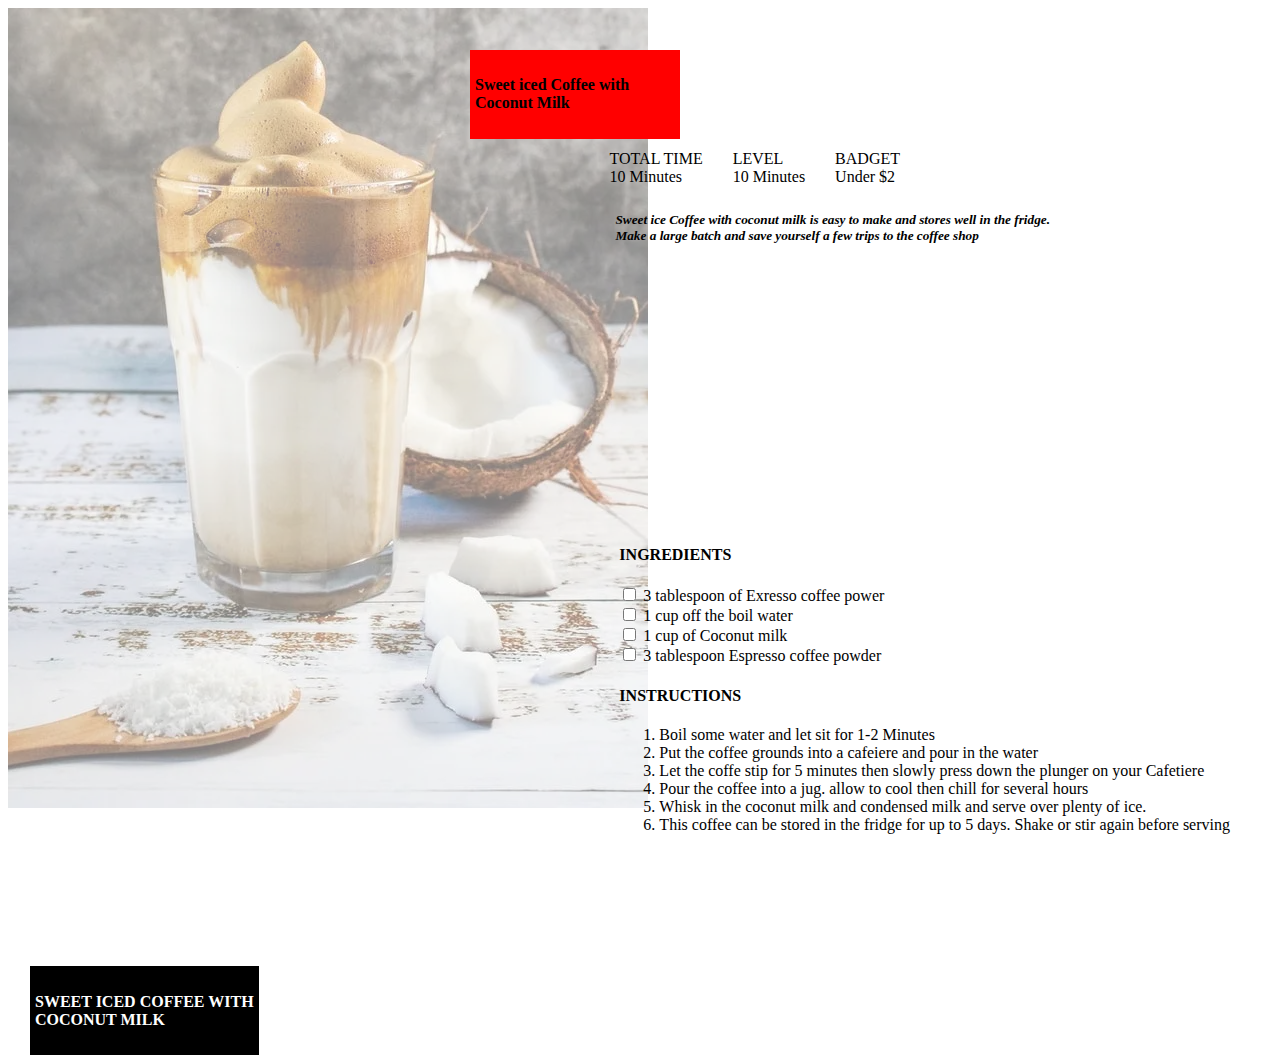
<file: index.html>
<!DOCTYPE html>
<html lang="en">
<head>
    <meta charset="UTF-8">
    <meta name="viewport" content="width=device-width, initial-scale=1.0">
    <title> Assignment </title>
    <link rel="stylesheet" href="./Style3.css">
</head>
<body>

<div class="One1">  
    <img src="./Coconut-cream-coffee.webp" alt="Sideimage">
<div class="Oneb">
    <h4> Sweet iced Coffee with <br> Coconut Milk  </h4> 
</div>
  
</div>
<div class="One2">
    <div>
        <span> TOTAL TIME</span>
        <span> 10 Minutes </span>
    </div>
    
    <div>
        <span> LEVEL </span>
        <span> 10 Minutes </span>
    </div>

    <div>
        <span> BADGET </span>
        <span> Under $2</span>
    </div>

</div>

<br>
<div class="Onec">
<h5> <i> Sweet ice Coffee with coconut milk is easy to make and stores well in the fridge.<br> Make a large batch and save yourself a few trips to the coffee shop </i> </h5>
</div>
<br>
<div class="One3">
    <h4> INGREDIENTS </h4>
    <input type="checkbox" name="O">
    <label for="O">3 tablespoon of Exresso coffee power</label> <br>

    <input type="checkbox" name="O">
    <label for="O">1 cup off the boil water</label>
    <br>
    <input type="checkbox" name="O">
    <label for="O">1 cup of Coconut milk</label>
    <br>
    <input type="checkbox" name="O">
    <label for="O"> 3 tablespoon Espresso coffee powder </label>
    <br>

    <h4> INSTRUCTIONS </h4>
<OL>
    <li>Boil some water and let sit for 1-2 Minutes</li>
    <li>Put the coffee grounds into a cafeiere and pour in the water</li>
    <li>Let the coffe stip for 5 minutes then slowly press down the plunger on your Cafetiere</li>
    <li> Pour the coffee into a jug. allow to cool then chill for several hours</li>
    <li>Whisk in the coconut milk and condensed milk and serve over plenty of ice.</li>
    <li>This coffee can be stored in the fridge for up to 5 days. Shake or stir again before serving</li>
</OL>
</div>
<div class="One4">
    <h4> SWEET ICED COFFEE WITH <br> COCONUT MILK</h4>
</div>

    
</body>
</html>
</file>
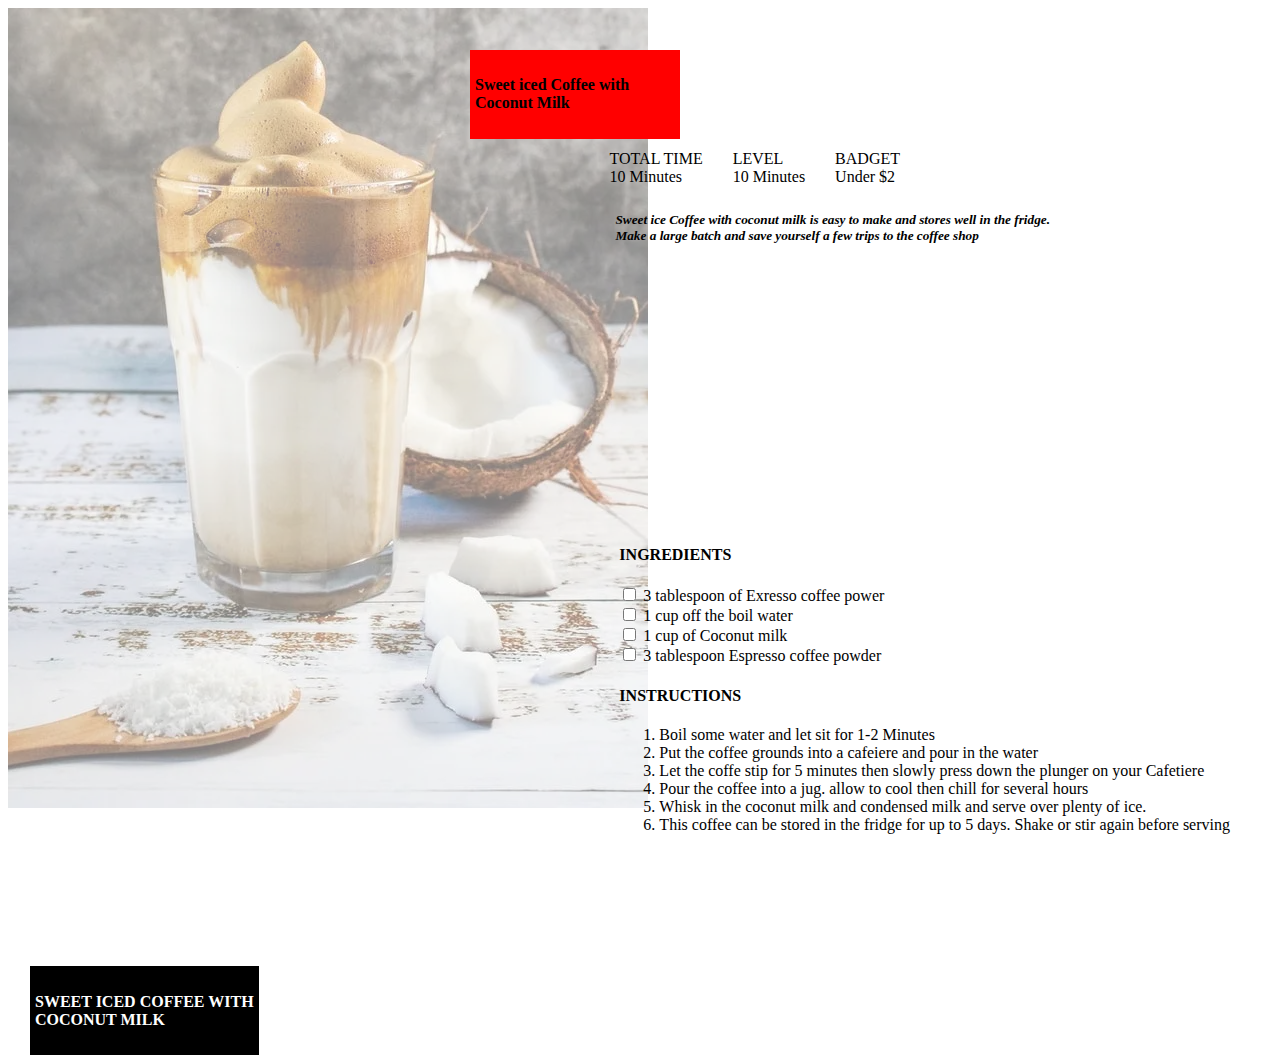
<file: Class11.html>
<!DOCTYPE html>
<html lang="en">
<head>
    <meta charset="UTF-8">
    <meta name="viewport" content="width=device-width, initial-scale=1.0">
    <title> Assignment </title>
    <link rel="stylesheet" href="./Style3.css">
</head>
<body>

<div class="One1">  
    <img src="./Coconut-cream-coffee.webp" alt="Sideimage">
<div class="Oneb">
    <h4> Sweet iced Coffee with <br> Coconut Milk  </h4> 
</div>
     
</div>
<div class="One2">
    <div>
        <span> TOTAL TIME</span>
        <span> 10 Minutes </span>
    </div>
    
    <div>
        <span> LEVEL </span>
        <span> 10 Minutes </span>
    </div>

    <div>
        <span> BADGET </span>
        <span> Under $2</span>
    </div>

</div>

<br>
<div class="Onec">
<h5> <i> Sweet ice Coffee with coconut milk is easy to make and stores well in the fridge.<br> Make a large batch and save yourself a few trips to the coffee shop </i> </h5>
</div>
<br>
<div class="One3">
    <h4> INGREDIENTS </h4>
    <input type="checkbox" name="O">
    <label for="O">3 tablespoon of Exresso coffee power</label> <br>

    <input type="checkbox" name="O">
    <label for="O">1 cup off the boil water</label>
    <br>
    <input type="checkbox" name="O">
    <label for="O">1 cup of Coconut milk</label>
    <br>
    <input type="checkbox" name="O">
    <label for="O"> 3 tablespoon Espresso coffee powder </label>
    <br>

    <h4> INSTRUCTIONS </h4>
<OL>
    <li>Boil some water and let sit for 1-2 Minutes</li>
    <li>Put the coffee grounds into a cafeiere and pour in the water</li>
    <li>Let the coffe stip for 5 minutes then slowly press down the plunger on your Cafetiere</li>
    <li> Pour the coffee into a jug. allow to cool then chill for several hours</li>
    <li>Whisk in the coconut milk and condensed milk and serve over plenty of ice.</li>
    <li>This coffee can be stored in the fridge for up to 5 days. Shake or stir again before serving</li>
</OL>
</div>
<div class="One4">
    <h4> SWEET ICED COFFEE WITH <br> COCONUT MILK</h4>
</div>

    
</body>
</html>
</file>
<file: Style3.css>
.Oneb {
    background-color: red;
    width: 200px;
    position: absolute;
    right: 600px;
    top: 50px;
    padding: 5px;
    
    
}

.One1 > img {
    opacity: 0.5;
}

.One2 {
    position: absolute;
    top: 150px;
    right: 350px;
    display: flex;
}
/* child selector using the symbol > */
.One2 > div {
    display: grid;
    margin-right: 30px;

}

.One3 {
    position: absolute;
    right: 50px;
    bottom: 50px;
}
.Onec {
    position: absolute;
    top: 190px;
    right: 230px;
}

.Onec {}


.One4 {
    background-color: black;
    color: white;
    position: absolute;
    left: 20px;
    bottom:-165px;
   padding: 5px;
   margin: 10px;
}
</file>
